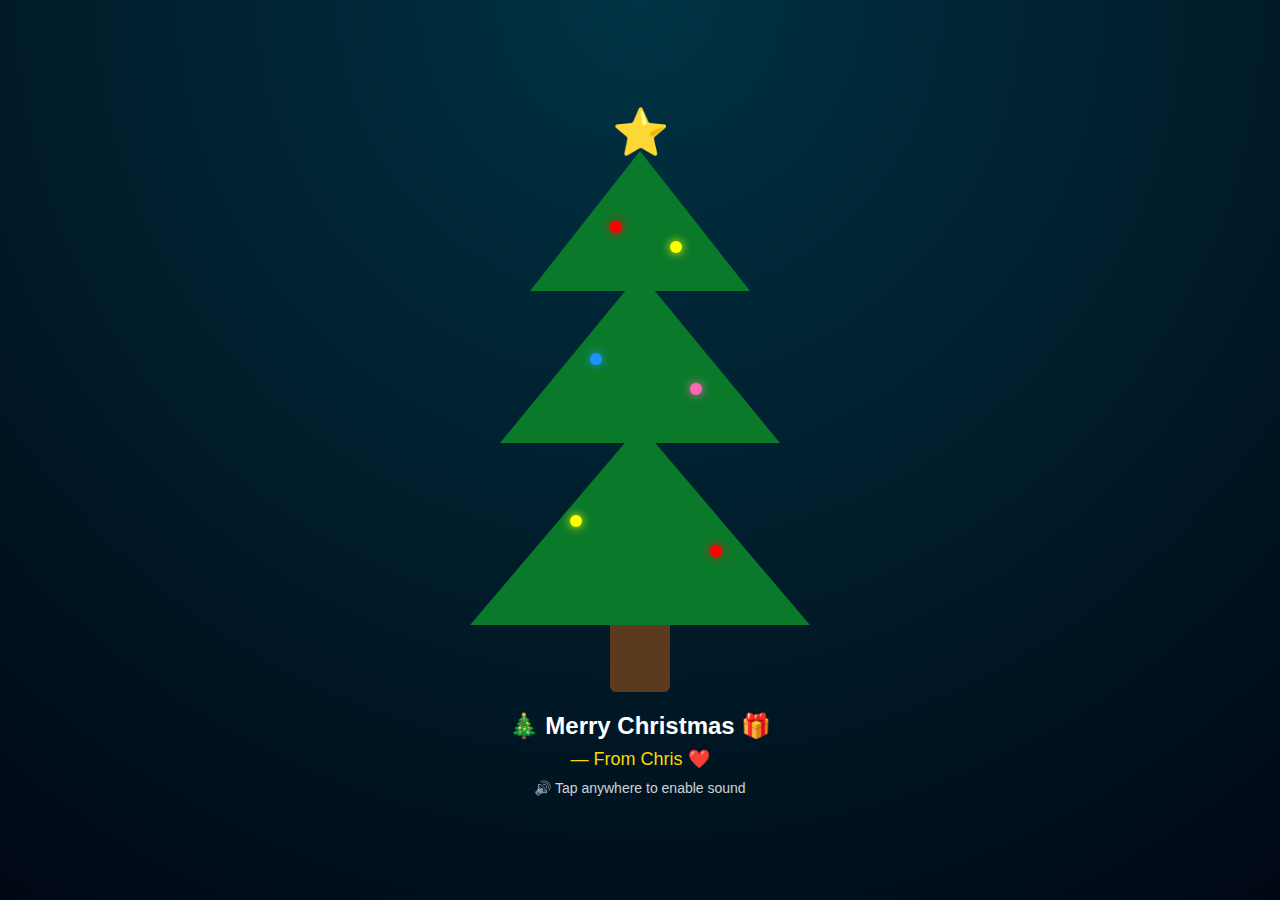
<file: christmas/christmas.html>
<!DOCTYPE html>
<html lang="en">
<head>
<meta charset="UTF-8">
<meta name="viewport" content="width=device-width, initial-scale=1.0">
<title>Merry Christmas 🎄</title>

<style>
* { box-sizing: border-box; }

body {
    margin: 0;
    height: 100vh;
    background: radial-gradient(circle at top, #003344, #000814);
    display: flex;
    justify-content: center;
    align-items: center;
    font-family: Arial, sans-serif;
    color: white;
    text-align: center;
    overflow: hidden;
}

/* ❄️ Snow */
.snowflake {
    position: absolute;
    top: -20px;
    color: white;
    opacity: 0.9;
    animation: fall linear infinite;
}
@keyframes fall {
    to { transform: translateY(110vh); }
}

.container {
    max-width: 380px;
    padding: 20px;
    z-index: 2;
}

/* ⭐ Star */
.star {
    font-size: 46px;
    color: gold;
    animation: glow 1.5s infinite alternate;
}
@keyframes glow {
    from { text-shadow: 0 0 5px gold; }
    to { text-shadow: 0 0 25px gold; }
}

/* 🎄 Tree */
.tree { margin: 10px auto; }
.layer {
    width: 0;
    height: 0;
    margin: -18px auto;
    position: relative;
    border-left: 110px solid transparent;
    border-right: 110px solid transparent;
    border-bottom: 140px solid #0a7a2a;
}
.layer:nth-child(2) {
    border-left-width: 140px;
    border-right-width: 140px;
    border-bottom-width: 170px;
}
.layer:nth-child(3) {
    border-left-width: 170px;
    border-right-width: 170px;
    border-bottom-width: 200px;
}

.trunk {
    width: 60px;
    height: 75px;
    background: #5c3a1e;
    margin: auto;
    border-radius: 6px;
}

/* 💡 Lights */
.light {
    width: 12px;
    height: 12px;
    border-radius: 50%;
    position: absolute;
    animation: blink 1s infinite alternate;
    box-shadow: 0 0 10px currentColor;
}
@keyframes blink {
    from { opacity: 0.3; }
    to { opacity: 1; }
}

.red { background: red; color: red; }
.yellow { background: yellow; color: yellow; }
.blue { background: dodgerblue; color: dodgerblue; }
.pink { background: hotpink; color: hotpink; }

.message {
    font-size: 24px;
    margin-top: 20px;
    font-weight: bold;
}

.from {
    font-size: 18px;
    margin-top: 8px;
    color: #ffd700;
}

/* 🔔 Tap hint */
.tap {
    font-size: 14px;
    margin-top: 10px;
    opacity: 0.8;
}
</style>
</head>

<body>

<!-- ❄️ Snow -->
<script>
for (let i = 0; i < 45; i++) {
    let snow = document.createElement("div");
    snow.className = "snowflake";
    snow.innerHTML = "❄";
    snow.style.left = Math.random() * 100 + "vw";
    snow.style.fontSize = (Math.random() * 12 + 10) + "px";
    snow.style.animationDuration = (Math.random() * 6 + 6) + "s";
    document.body.appendChild(snow);
}
</script>

<div class="container">

    <div class="star">⭐</div>

    <div class="tree">
        <div class="layer">
            <div class="light red" style="top:70px; left:-30px;"></div>
            <div class="light yellow" style="top:90px; left:30px;"></div>
        </div>
        <div class="layer">
            <div class="light blue" style="top:80px; left:-50px;"></div>
            <div class="light pink" style="top:110px; left:50px;"></div>
        </div>
        <div class="layer">
            <div class="light yellow" style="top:90px; left:-70px;"></div>
            <div class="light red" style="top:120px; left:70px;"></div>
        </div>
    </div>

    <div class="trunk"></div>

    <div class="message">
        🎄 Merry Christmas 🎁
    </div>
    <div class="from">
        — From Chris ❤️
    </div>

    <div class="tap">🔊 Tap anywhere to enable sound</div>

</div>

<!-- 🎶 Christmas Song -->
<audio id="music" autoplay loop muted>
    <source src="https://cdn.pixabay.com/audio/2022/11/30/audio_0d3fbb6f45.mp3" type="audio/mpeg">
</audio>

<script>
const music = document.getElementById("music");

// Unmute on first tap anywhere
document.body.addEventListener("click", () => {
    music.muted = false;
    music.play();
}, { once: true });
</script>

</body>
</html>
</file>
